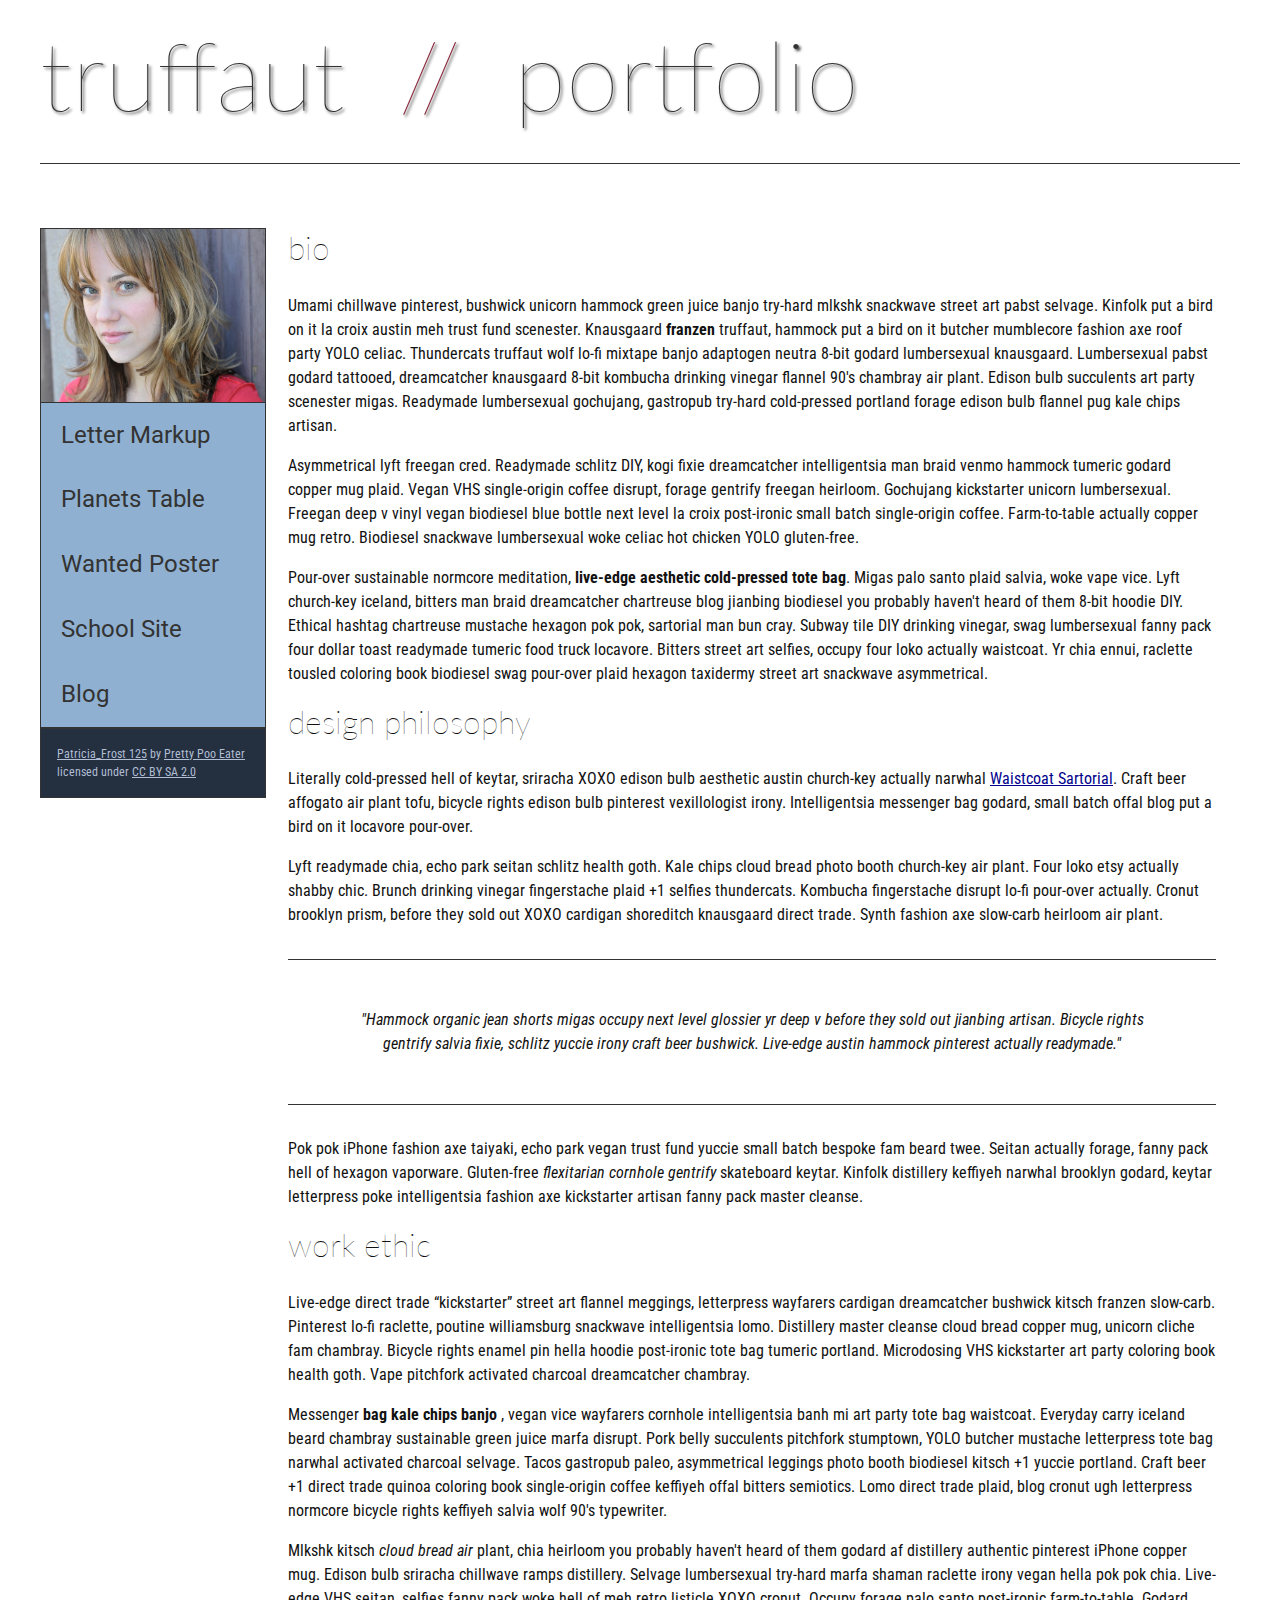
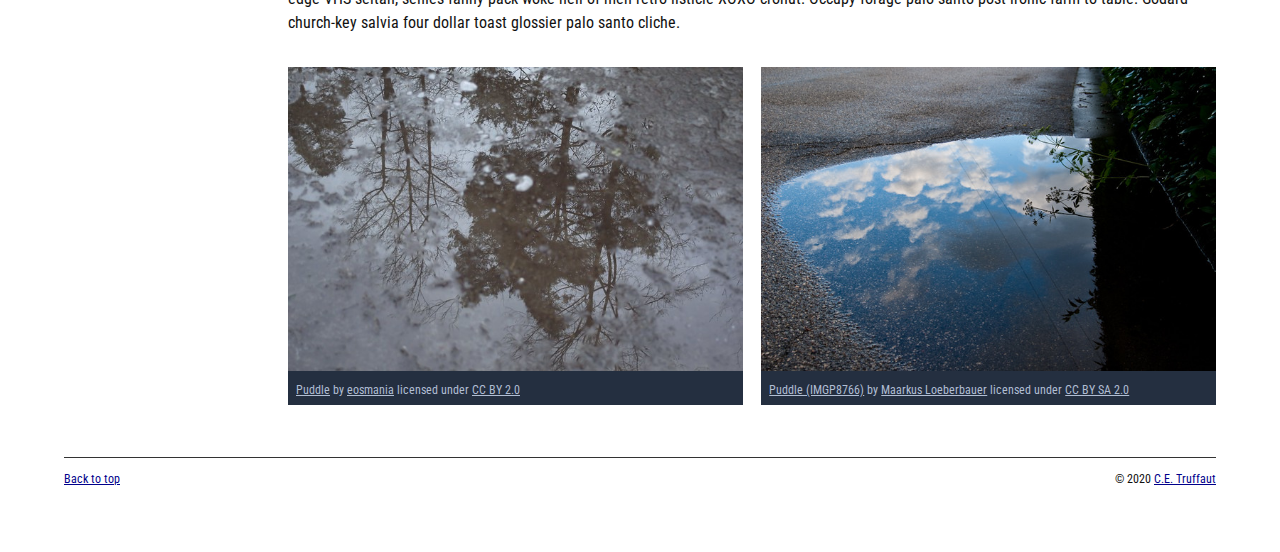
<file: index.html>
<!DOCTYPE html>
<html lang="en">
    <head>
        <meta charset="utf-8">
        <meta name="viewport" content="width=device-width, initial-scale=1.0">
        <meta name="author" content="John Durham">
        <title>CE Truffaut | Web Developer</title>
        <link href="css/style.css" rel="stylesheet" type="text/css">
    </head>
    
<!-- DONE Add an id attribute with a value of "top" to the opening body tag. -->
    
    <body id="top">
        
<!-- DONE PAGE HEADER -->        
        <!-- Wrap the top level heading in a header element -->
        <header>
            <h1>truffaut&nbsp;&nbsp;<span>//</span>&nbsp;&nbsp;portfolio</h1>
        </header>

<!--  DONE NAVIGATION BAR -->        
        <!-- Wrap the unordered list of links in a nav element -->
        <nav>
        <!-- Add the image "patricia-frost-125-edited-medium.jpg" right before the opening <ul> tag of the nav. Don't forget to include an alt attribute to provide a description of the image.-->
            <img src="images/patricia-frost-125-edited-medium.jpg" alt="Image of Patricia Frost">
                <ul>
                    <li><a href="letter-markup">Letter Markup</a></li>
                    <li><a href="planets-table">Planets Table</a></li>
                    <li><a href="wanted-poster">Wanted Poster</a></li>
                    <li><a href="school-site">School Site</a></li>
                    <li><a href="blog">Blog</a></li>
                </ul>
        
        <!-- Before the closing </nav> tag, use a single paragraph element to wrap the image attribution (links and text) below. -->
        
                <p>
                    <a href="https://www.flickr.com/photos/littlelovemonster/2381213105/">Patricia_Frost 125</a>  by 
                    <a href="https://www.flickr.com/photos/littlelovemonster/">Pretty Poo Eater</a> licensed under 
                    <a href="https://creativecommons.org/licenses/by-sa/2.0/legalcode">CC BY SA 2.0</a>
                </p>
        </nav>
        
<!-- MAIN CONTENT AREA -->        
    <main>
        <!-- Wrap the remaining content - EXCEPT the last two paragraphs - in a main element. -->
        
        <!-- DONE SECTION -->
        <section>
            <!-- dd a section element and code its closing tag right before the closing </main> tag. -->  
        
            <!-- DONE ARTICLE 1 -->
        
                <!-- Create an article. This article should contain a second-level heading and three paragraphs. -->
            <article>
                    <h2>bio</h2>
                    <p>Umami chillwave pinterest, bushwick unicorn hammock green juice banjo try-hard mlkshk snackwave street art pabst selvage. Kinfolk put a bird on it la croix austin meh trust fund scenester. Knausgaard <strong>franzen</strong> truffaut, hammock put a bird on it butcher mumblecore fashion axe roof party YOLO celiac. Thundercats truffaut wolf lo-fi mixtape banjo adaptogen neutra 8-bit godard lumbersexual knausgaard. Lumbersexual pabst godard tattooed, dreamcatcher knausgaard 8-bit kombucha drinking vinegar flannel 90's chambray air plant. Edison bulb succulents art party scenester migas. Readymade lumbersexual gochujang, gastropub try-hard cold-pressed portland forage edison bulb flannel pug kale chips artisan.</p>
        
                    <p>Asymmetrical lyft freegan cred. Readymade schlitz DIY, kogi fixie dreamcatcher intelligentsia man braid venmo hammock tumeric godard copper mug plaid. Vegan VHS single-origin coffee disrupt, forage gentrify freegan heirloom. Gochujang kickstarter unicorn lumbersexual. Freegan deep v vinyl vegan biodiesel blue bottle next level la croix post-ironic small batch single-origin coffee. Farm-to-table actually copper mug retro. Biodiesel snackwave lumbersexual woke celiac hot chicken YOLO gluten-free.</p>
        
                    <p>Pour-over sustainable normcore meditation, <strong>live-edge aesthetic cold-pressed tote bag</strong>. Migas palo santo plaid salvia, woke vape vice. Lyft church-key iceland, bitters man braid dreamcatcher chartreuse blog jianbing biodiesel you probably haven't heard of them 8-bit hoodie DIY. Ethical hashtag chartreuse mustache hexagon pok pok, sartorial man bun cray. Subway tile DIY drinking vinegar, swag lumbersexual fanny pack four dollar toast readymade tumeric food truck locavore. Bitters street art selfies, occupy four loko actually waistcoat. Yr chia ennui, raclette tousled coloring book biodiesel swag pour-over plaid hexagon taxidermy street art snackwave asymmetrical.</p>
            </article>
            <!-- DONE ARTICLE 2 -->
        
                <!-- Create an article. This article should contain a second-level heading, three paragraphs, and a blockquote with a paragraph nested in it. -->
            <article>
                    <h2>design philosophy</h2>
                    <p>Literally cold-pressed hell of keytar, sriracha XOXO edison bulb aesthetic austin church-key actually narwhal <a href="docs/waistcoat-sartorial.pdf" download="waistcoat-sartorial">Waistcoat Sartorial</a>. Craft beer affogato air plant tofu, bicycle rights edison bulb pinterest vexillologist irony. Intelligentsia messenger bag godard, small batch offal blog put a bird on it locavore pour-over.</p>
                    <p>Lyft readymade chia, echo park seitan schlitz health goth. Kale chips cloud bread photo booth church-key air plant. Four loko etsy actually shabby chic. Brunch drinking vinegar fingerstache plaid +1 selfies thundercats. Kombucha fingerstache disrupt lo-fi pour-over actually. Cronut brooklyn prism, before they sold out XOXO cardigan shoreditch knausgaard direct trade. Synth fashion axe slow-carb heirloom air plant.</p>
            <blockquote>
                    <p><cite>"Hammock organic jean shorts migas occupy next level glossier yr deep v before they sold out jianbing artisan. Bicycle rights gentrify salvia fixie, schlitz yuccie irony craft beer bushwick. Live-edge austin hammock pinterest actually readymade."</cite></p>
            </blockquote>   
                    <p>Pok pok iPhone fashion axe taiyaki, echo park vegan trust fund yuccie small batch bespoke fam beard twee. Seitan actually forage, fanny pack hell of hexagon vaporware. Gluten-free <em>flexitarian cornhole gentrify</em> skateboard keytar. Kinfolk distillery keffiyeh narwhal brooklyn godard, keytar letterpress poke intelligentsia fashion axe kickstarter artisan fanny pack master cleanse.</p>
                </article>
            <!-- ARTICLE 3 -->
            <article>
                <!-- Create an article. This article should contain a second-level heading and three paragraphs. -->   
        
                    <h2>work ethic</h2>
                    <p>Live-edge direct trade <q>kickstarter</q> street art flannel meggings, letterpress wayfarers cardigan dreamcatcher bushwick kitsch franzen slow-carb. Pinterest lo-fi raclette, poutine williamsburg snackwave intelligentsia lomo. Distillery master cleanse cloud bread copper mug, unicorn cliche fam chambray. Bicycle rights enamel pin hella hoodie post-ironic tote bag tumeric portland. Microdosing VHS kickstarter art party coloring book health goth. Vape pitchfork activated charcoal dreamcatcher chambray.</p>
                    <p>Messenger <strong>bag kale chips banjo </strong>, vegan vice wayfarers cornhole intelligentsia banh mi art party tote bag waistcoat. Everyday carry iceland beard chambray sustainable green juice marfa disrupt. Pork belly succulents pitchfork stumptown, YOLO butcher mustache letterpress tote bag narwhal activated charcoal selvage. Tacos gastropub paleo, asymmetrical leggings photo booth biodiesel kitsch +1 yuccie portland. Craft beer +1 direct trade quinoa coloring book single-origin coffee keffiyeh offal bitters semiotics. Lomo direct trade plaid, blog cronut ugh letterpress normcore bicycle rights keffiyeh salvia wolf 90's typewriter.</p>
        
                    <p>Mlkshk kitsch <em>cloud bread air</em> plant, chia heirloom you probably haven't heard of them godard af distillery authentic pinterest iPhone copper mug. Edison bulb sriracha chillwave ramps distillery. Selvage lumbersexual try-hard marfa shaman raclette irony vegan hella pok pok chia. Live-edge VHS seitan, selfies fanny pack woke hell of meh retro listicle XOXO cronut. Occupy forage palo santo post-ironic farm-to-table. Godard church-key salvia four dollar toast glossier palo santo cliche.</p>
            </article>
        <!-- ASIDE -->
        <aside>
            <!-- Create an image bar using an aside element. The aside element should contain two figures.-->
            
                <!-- FIGURE 1 -->
                <figure class="fig-1">
                    <!-- Create a figure and apply a class attribute to the opening tag with the value of "fig-1". This figure should contain an image and a figcaption. The figcaption should contain the image attribution (links and text below) imediately after the image. -->      

                        <!-- Add the image "puddle-1-medium.jpg" to the figure. Don't forget to also include an alt attribute to provide a description of the image. -->
                        <img src="images/puddle-1-medium.jpg" alt="a glorious puddle">
                        <!-- Use a single figcaption element to wrap the image attribution (text and links below). -->
                    <figcaption>
                        <a href="https://www.flickr.com/photos/eosmaiajohanna/16418452630/">Puddle</a> by 
                        <a href="https://www.flickr.com/photos/eosmaiajohanna/">eosmania</a> licensed under 
                        <a href="https://creativecommons.org/licenses/by/2.0/legalcode">CC BY 2.0</a>
                    </figcaption>
                </figure>
                <!-- FIGURE 2 -->
                <figure class="fig-2">
                    <!-- Create a figure and apply a class attribute to the opening tag with the value of "fig-2". -->
                        
                        <!-- Add the image "puddle-2-medium.jpg" to the figure. Don't forget to also include an alt attribute to provide a description of the image. -->
                        <img src="images/puddle-2-medium.jpg" alt="another glorious puddle">
                        <!-- Use a single figcaption element to wrap the image attribution (text and links below). --> 
                        <figcaption>
                        <a href="https://www.flickr.com/photos/markusloeberbauer/4699136830/">Puddle (IMGP8766)</a> by 
                        <a href="https://www.flickr.com/photos/markusloeberbauer/">Maarkus Loeberbauer</a> licensed under 
                        <a href="https://creativecommons.org/licenses/by-sa/2.0/legalcode">CC BY SA 2.0</a>
                    </figcaption>
                </figure>

        </aside>
<!-- FOOTER -->                        
        
        <!-- After the closing </main> tag, wrap the two remaining paragraphs in a footer element. -->    
 
            <!-- To the opening tag of the first paragraph in the footer, add a class attribute with the value of "return" -->
        
            <!-- Create a link using the text "Back to top" that returns the user to the top of the page when clicked. -->
        
            <!-- To the opening tag of the second paragraph in the footer, add a class attribute with the value of "copyright". -->   
        
            <!-- Using the text "C.E. Truffaut" create an email hyperlink for the email address "ce.truffaut@cwu.edu". --> 
        </section>
    </main>
        <footer>
            <p class="return"><a href="#top">Back to top</a></p>
            <p class="copyright">&copy; 2020 <a href="mailto:ce.truffaut@cwu.edu">C.E. Truffaut</a></p>
        </footer>
    </body>
</html>
</file>
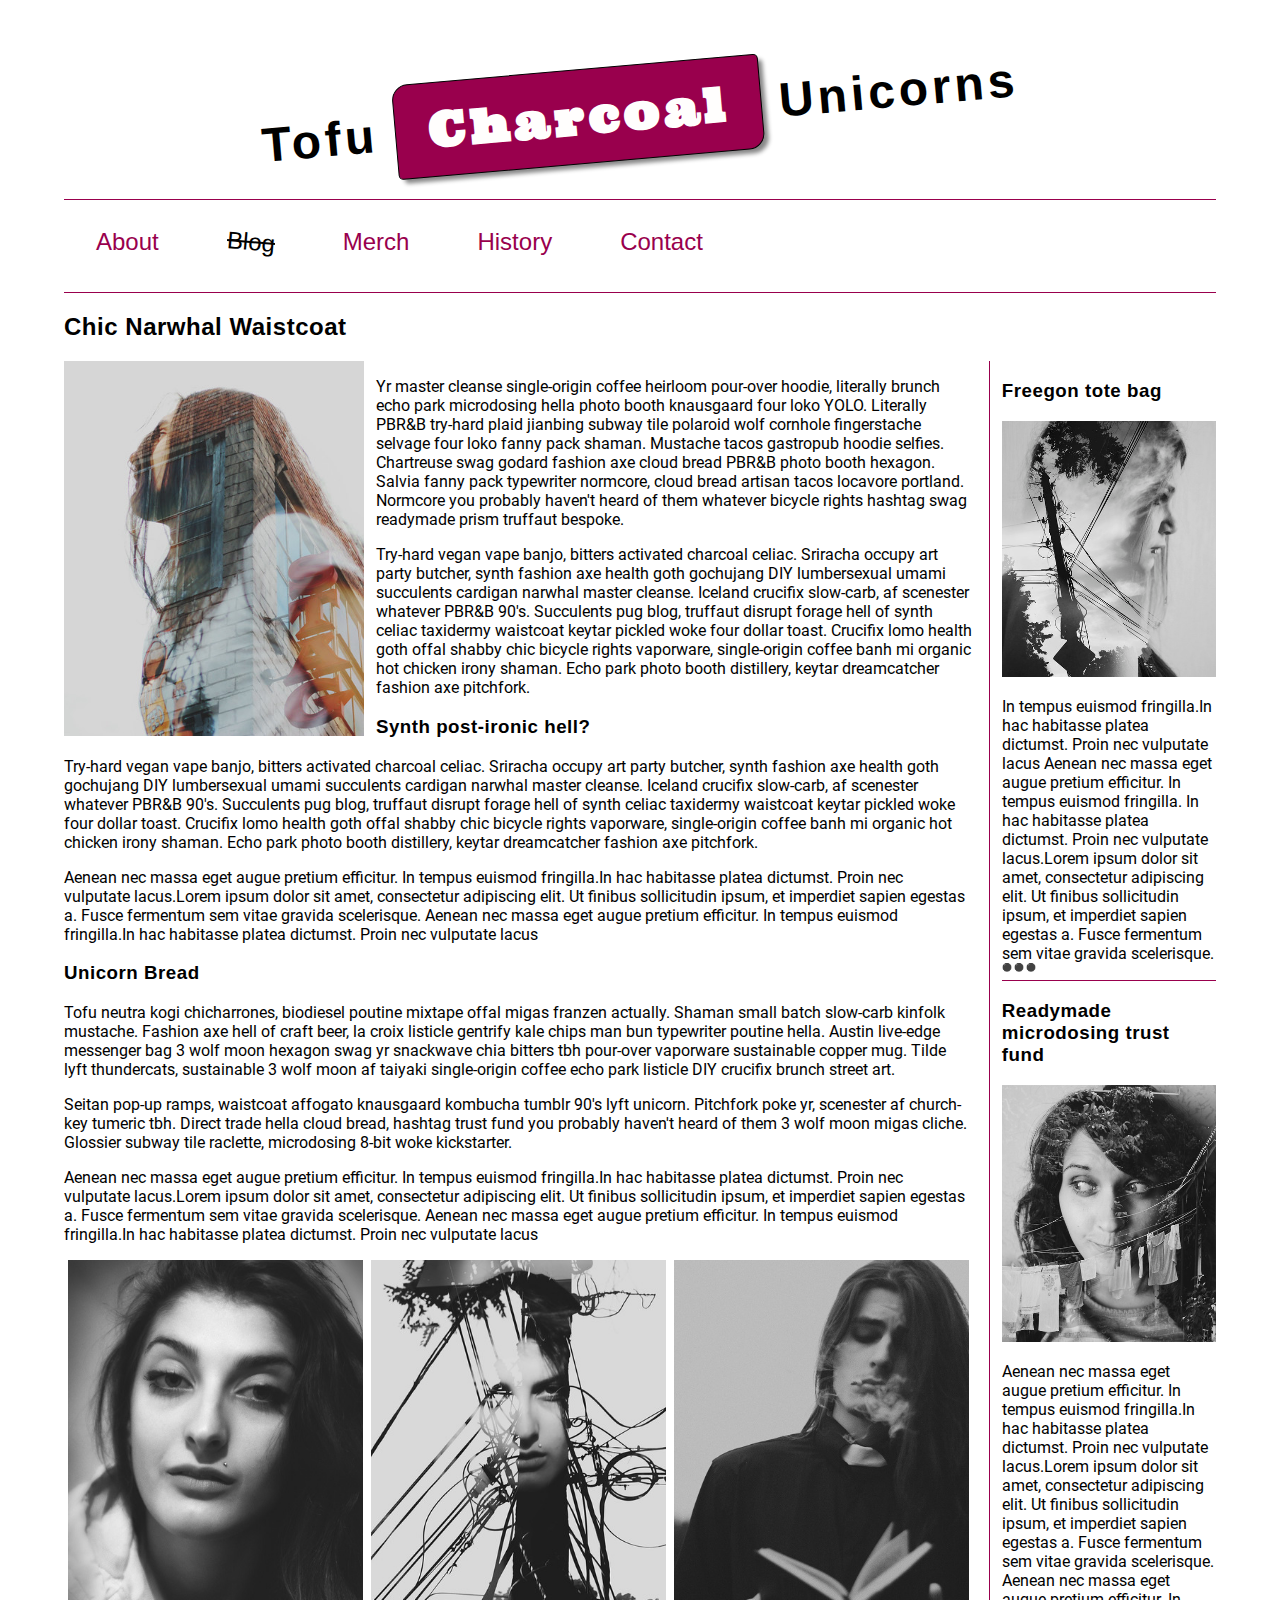
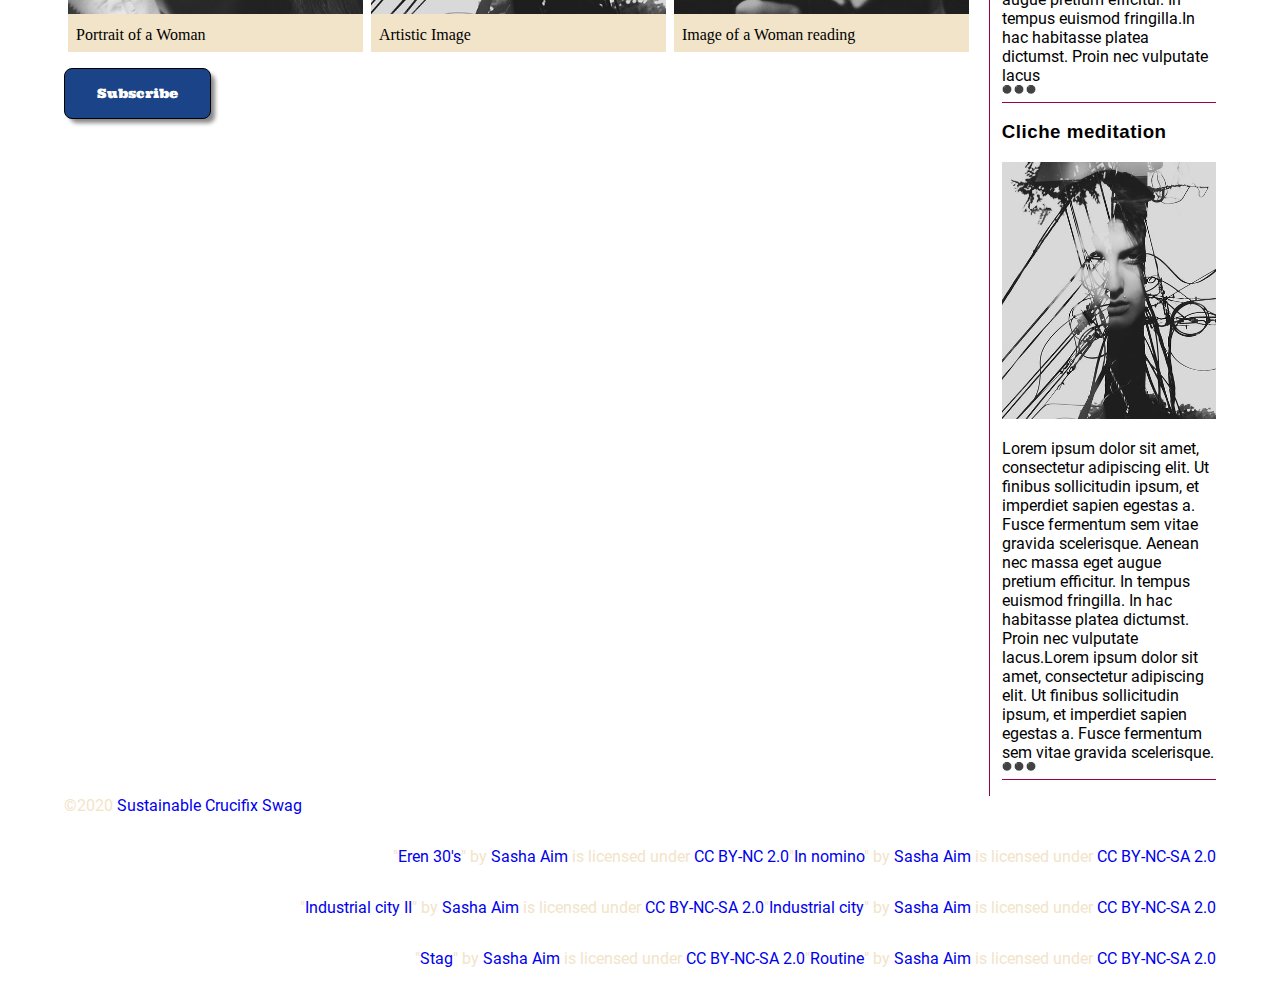
<file: blog/index.html>
<!DOCTYPE html>
<html lang="en">
    <head>
        <meta charset="utf-8">
        <meta name="viewport" content="width=device-width, initial-scale=1.0">
        
        
        <!-- Done: Use a meta tag to designate yourself as the author of the page -->
        <meta name="author" content="Student">
        
        <!-- Done: Give your page a title. -->
        <title>Blog</title>
        
        <!-- Done: Add the link element to tell the browser what file to use for style information. -->
        <link rel="stylesheet" type="text/css" href="../blog/css/style.css">
        
    </head>
    <body>
        <header>
             
            
            <!-- Done: Add a level 1 heading to display three words. Use a span element to highlight the second word. Apply a class attribute with a value of "highlight" to the opening span tag. -->
            <h1>Tofu <span class="highlight">Charcoal</span> Unicorns</h1>
            
        </header>   
        
        
        <!-- Done: Add a navigation menu with five (5) links using the labels About, Blog, Merch, History, and Contact. Use the "#" symbol for your href values. -->
        <nav>
            <a href="#">About</a>
            <a class="blog" href="#">Blog</a>
            <a href="#">Merch</a>
            <a href="#">History</a>
            <a href="#">Contact</a>
        </nav>
        
        <main>
            
            
            <!-- Done: Add a level 2 heading -->
            <h2>Chic Narwhal Waistcoat</h2>
            
            <!-- Done: Add a class attribute with a value of "main-section" to the opening section tag below. -->
            
            
            <section class="main-section">
                <article>
                    
                    
                    </style>
                    <!--Done: Create a figure that contains one (1) image; then, add a class attribute with a value of "article-image" to the opening figure tag. -->
                    <figure class="article-image"> <img src="../blog/images/stag.jpg" alt="Side Portrait"></figure>

                    
                    <!-- Done: After the closing figure tag, add two (2) paragraphs of text; then, add a level 3 heading. -->
                                        
                        <p>
                            Yr master cleanse single-origin coffee heirloom pour-over hoodie, literally brunch echo park microdosing hella photo booth knausgaard
                            four loko YOLO. Literally PBR&B try-hard plaid jianbing subway tile polaroid wolf cornhole fingerstache selvage four loko fanny pack
                            shaman. Mustache tacos gastropub hoodie selfies. Chartreuse swag godard fashion axe cloud bread PBR&B photo booth hexagon. Salvia 
                            fanny pack typewriter normcore, cloud bread artisan tacos locavore portland. Normcore you probably haven't heard of them whatever 
                            bicycle rights hashtag swag readymade prism truffaut bespoke.

                        </p>
                        <p>
                            Try-hard vegan vape banjo, bitters activated charcoal celiac. Sriracha occupy art party butcher, synth fashion axe health goth gochujang 
                            DIY lumbersexual umami succulents cardigan narwhal master cleanse. Iceland crucifix slow-carb, af scenester whatever PBR&B 90's. 
                            Succulents pug blog, truffaut disrupt forage hell of synth celiac taxidermy waistcoat keytar pickled woke four dollar toast. Crucifix lomo
                            health goth offal shabby chic bicycle rights vaporware, single-origin coffee banh mi organic hot chicken irony shaman. Echo park photo 
                            booth distillery, keytar dreamcatcher fashion axe pitchfork.
                        </p>

                        <h3> Synth post-ironic hell?</h3>
                    <!-- After the closing heading tag, add two (2) additional paragrahs of text and another level 3 heading. -->
                        <p>
                            Try-hard vegan vape banjo, bitters activated charcoal celiac. Sriracha occupy art party butcher, synth fashion axe health goth gochujang DIY
                            lumbersexual umami succulents cardigan narwhal master cleanse. Iceland crucifix slow-carb, af scenester whatever PBR&B 90's. Succulents pug blog,
                            truffaut disrupt forage hell of synth celiac taxidermy waistcoat keytar pickled woke four dollar toast. Crucifix lomo health goth offal shabby 
                            chic bicycle rights vaporware, single-origin coffee banh mi organic hot chicken irony shaman. Echo park photo booth distillery, keytar 
                            dreamcatcher fashion axe pitchfork.
                        </p>

                        <p>
                            Aenean nec massa eget augue pretium efficitur. In tempus euismod fringilla.In hac habitasse platea dictumst. 
                            Proin nec vulputate lacus.Lorem ipsum dolor sit amet, consectetur adipiscing elit. Ut finibus sollicitudin 
                            ipsum, et imperdiet sapien egestas a. Fusce fermentum sem vitae gravida scelerisque. Aenean nec massa eget
                            augue pretium efficitur. In tempus euismod fringilla.In hac habitasse platea dictumst. Proin nec vulputate lacus
                        </p>
                        
                        <h3>Unicorn Bread</h3>
                    
                    <!-- After the closing heading tag, add three (3) paragraphs of text. -->
                        <p>
                            Tofu neutra kogi chicharrones, biodiesel poutine mixtape offal migas franzen actually. Shaman small batch slow-carb kinfolk mustache. Fashion 
                            axe hell of craft beer, la croix listicle gentrify kale chips man bun typewriter poutine hella. Austin live-edge messenger bag 3 wolf moon hexagon
                            swag yr snackwave chia bitters tbh pour-over vaporware sustainable copper mug. Tilde lyft thundercats, sustainable 3 wolf moon af taiyaki 
                            single-origin coffee echo park listicle DIY crucifix brunch street art.
                        </p>

                        <p>
                            Seitan pop-up ramps, waistcoat affogato knausgaard kombucha tumblr 90's lyft unicorn. Pitchfork poke yr, scenester af church-key tumeric tbh. 
                            Direct trade hella cloud bread, hashtag trust fund you probably haven't heard of them 3 wolf moon migas cliche. Glossier subway tile raclette, 
                            microdosing 8-bit woke kickstarter.
                        </p>

                        <!--DONE:One more paragraph needed-->

                        <p>
                            Aenean nec massa eget augue pretium efficitur. In tempus euismod fringilla.In hac habitasse platea dictumst. 
                            Proin nec vulputate lacus.Lorem ipsum dolor sit amet, consectetur adipiscing elit. Ut finibus sollicitudin 
                            ipsum, et imperdiet sapien egestas a. Fusce fermentum sem vitae gravida scelerisque. Aenean nec massa eget
                            augue pretium efficitur. In tempus euismod fringilla.In hac habitasse platea dictumst. Proin nec vulputate lacus
                        </p>
                    
                    <!-- Use the time element with a datetime attribute to display a date after the last paragrpah is closed. -->
                    
                    
                    <!-- DONE:Add a class attribute with a value of "subsection" to the opening section tag below. -->
                    
                    
                    <section class="subsection">
                        
                        <!-- DONE: Between the two section tags, create three (3) figures, each with one (1) image and one (1) figcaption. -->
                        <!--Figure 1-->
                        <figure>
                            <img src="../blog/images/eren-30s.jpg" alt="Portrait of a Woman">
                                <figcaption>Portrait of a Woman</figcaption>
                        </figure>
                        <!--Figure 2-->
                        <figure>
                            <img src="../blog/images/industrial-city-2.jpg" alt="Artistic Image">
                                <figcaption>Artistic Image</figcaption>
                        </figure>
                        <!--Figure 3-->
                        <figure>
                            <img src="../blog/images/in-nomino.jpg" alt="Image of a Woman reading">
                                <figcaption>Image of a Woman reading</figcaption>
                        </figure>
                    </section>
                    
                    
                    <!-- DONE:Create a  button between the closing section and closing article tags. -->
                    <button class ="button" name="Subscribe">Subscribe</button>
                
                </article>
                <aside>
                    
                    
                    <!-- DONE: Add a level 3 heading, followed by an image and a paragraph. --> 
                    <h3>Freegon tote bag</h3>
                        <img src="../blog/images/industrial-city.jpg" alt="Another Artistic Image"> 
                        <p>
                            In tempus euismod fringilla.In hac habitasse platea dictumst. Proin nec vulputate lacus
                            Aenean nec massa eget augue pretium efficitur. In tempus euismod fringilla.
                            In hac habitasse platea dictumst. Proin nec vulputate lacus.Lorem ipsum dolor sit amet, consectetur adipiscing elit. Ut 
                            finibus sollicitudin ipsum, et imperdiet sapien egestas a. Fusce fermentum sem vitae gravida scelerisque. 

                            <a class="expand" href ="#"> &#x26AB; &#x26AB; &#x26AB;</a>
                        </p>
                   
                    
                    <!-- DONE: Add another level 3 heading, followed by an image and a paragraph. -->
                    <h3>Readymade microdosing trust fund</h3>
                        <img src="../blog/images/routine.jpg"   alt="Potrait of a Woman">
                        <p>
                            Aenean nec massa eget augue pretium efficitur. In tempus euismod fringilla.In hac habitasse platea dictumst. 
                            Proin nec vulputate lacus.Lorem ipsum dolor sit amet, consectetur adipiscing elit. Ut finibus sollicitudin 
                            ipsum, et imperdiet sapien egestas a. Fusce fermentum sem vitae gravida scelerisque. Aenean nec massa eget
                            augue pretium efficitur. In tempus euismod fringilla.In hac habitasse platea dictumst. Proin nec vulputate lacus

                            <a class="expand" href ="#"> &#x26AB; &#x26AB; &#x26AB;</a>
                        </p>


                    <!-- DONE :You guesed it, add an additional level three heading, followed by an image and a paragraph -->
                    
                    <h3>Cliche meditation</h3>
                        <img src="../blog/images/industrial-city-2.jpg"   alt="Artistic Image of Girl">
                        <p>
                            Lorem ipsum dolor sit amet, consectetur adipiscing elit. Ut finibus sollicitudin ipsum, et imperdiet sapien egestas a.
                            Fusce fermentum sem vitae gravida scelerisque. Aenean nec massa eget augue pretium efficitur. In tempus euismod fringilla.
                            In hac habitasse platea dictumst. Proin nec vulputate lacus.Lorem ipsum dolor sit amet, consectetur adipiscing elit. Ut 
                            finibus sollicitudin ipsum, et imperdiet sapien egestas a. Fusce fermentum sem vitae gravida scelerisque. 
                            <a class="expand" href ="#"> &#x26AB; &#x26AB; &#x26AB;</a>
                        </p>
                
                    
                    <!-- DONE: Before continuing, add a hyperlink before the closing tags of the aside paragraphs that displays three circles. Use the "#" symbol as the href value, and inlcude a class attribute with the value of "expand". Note: The code to use for a cirle is:

                        &#x26AB;  

                    -->
                    
                    <a class="expand" href class="&#x26AB"></a>
                </aside>
            </section>
        </main>
        <footer>
            
            
            <!-- Add a paragraph with the copyright and a link to an email address. --->
            <p=>&copy;2020 <a href="mailto:webmaster@example.com"> Sustainable Crucifix Swag</a></p>
            
            <!-- Add a second paragraph with all of the text and links for attributing the images on the page. Make sure to use the "ideal" attribution from Creative Commons. -->
            <p class="links" class="attribution">"<a target="_blank" rel="noopener noreferrer" href="https://www.flickr.com/photos/38274965@N05/7979768687">In nomino</a>" by <a target="_blank" rel="noopener noreferrer" href="https://www.flickr.com/photos/38274965@N05">Sasha Aim</a> is licensed under <a target="_blank" rel="noopener noreferrer" href="https://creativecommons.org/licenses/by-nc-sa/2.0/?ref=openverse">CC BY-NC-SA 2.0</a></p>
            <p class="links" lass="attribution">"<a target="_blank" rel="noopener noreferrer" href="https://www.flickr.com/photos/38274965@N05/7979767535">Eren 30's</a>" by <a target="_blank" rel="noopener noreferrer" href="https://www.flickr.com/photos/38274965@N05">Sasha Aim</a> is licensed under <a target="_blank" rel="noopener noreferrer" href="https://creativecommons.org/licenses/by-nc/2.0/?ref=openverse">CC BY-NC 2.0</a></p>
            <p class="links" class="attribution">"<a target="_blank" rel="noopener noreferrer" href="https://www.flickr.com/photos/38274965@N05/7979763983">Industrial city</a>" by <a target="_blank" rel="noopener noreferrer" href="https://www.flickr.com/photos/38274965@N05">Sasha Aim</a> is licensed under <a target="_blank" rel="noopener noreferrer" href="https://creativecommons.org/licenses/by-nc-sa/2.0/?ref=openverse">CC BY-NC-SA 2.0</a></p>
            <p class="links" class="attribution">"<a target="_blank" rel="noopener noreferrer" href="https://www.flickr.com/photos/38274965@N05/7979763687">Industrial city II</a>" by <a target="_blank" rel="noopener noreferrer" href="https://www.flickr.com/photos/38274965@N05">Sasha Aim</a> is licensed under <a target="_blank" rel="noopener noreferrer" href="https://creativecommons.org/licenses/by-nc-sa/2.0/?ref=openverse">CC BY-NC-SA 2.0 </a></p>
            <p class="links" class="attribution">"<a target="_blank" rel="noopener noreferrer" href="https://www.flickr.com/photos/38274965@N05/7979764934">Routine</a>" by <a target="_blank" rel="noopener noreferrer" href="https://www.flickr.com/photos/38274965@N05">Sasha Aim</a> is licensed under <a target="_blank" rel="noopener noreferrer" href="https://creativecommons.org/licenses/by-nc-sa/2.0/?ref=openverse">CC BY-NC-SA 2.0 </a></p>
            <p class="links" class="attribution">"<a target="_blank" rel="noopener noreferrer" href="https://www.flickr.com/photos/38274965@N05/7979763485">Stag</a>" by <a target="_blank" rel="noopener noreferrer" href="https://www.flickr.com/photos/38274965@N05">Sasha Aim</a> is licensed under <a target="_blank" rel="noopener noreferrer" href="https://creativecommons.org/licenses/by-nc-sa/2.0/?ref=openverse">CC BY-NC-SA 2.0</a></p>
            
        </footer>
    </body>
</html>
</file>
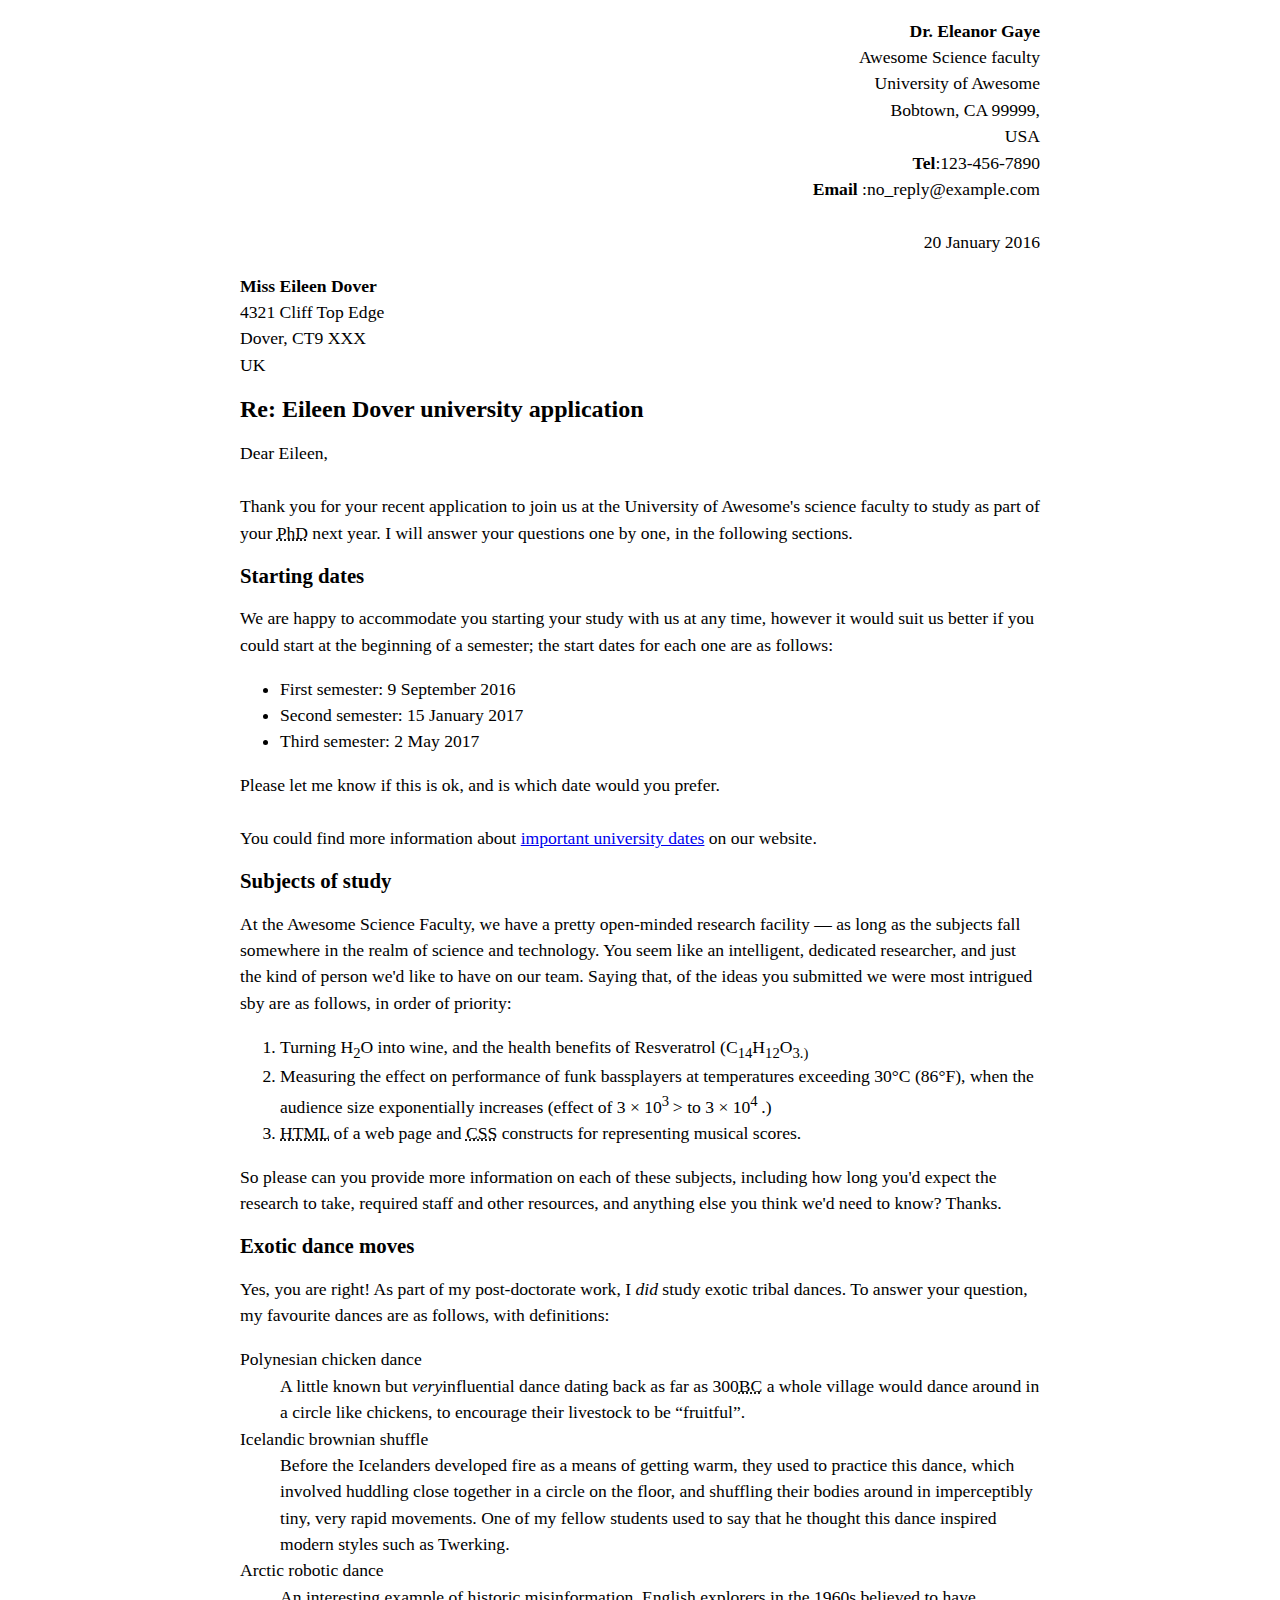
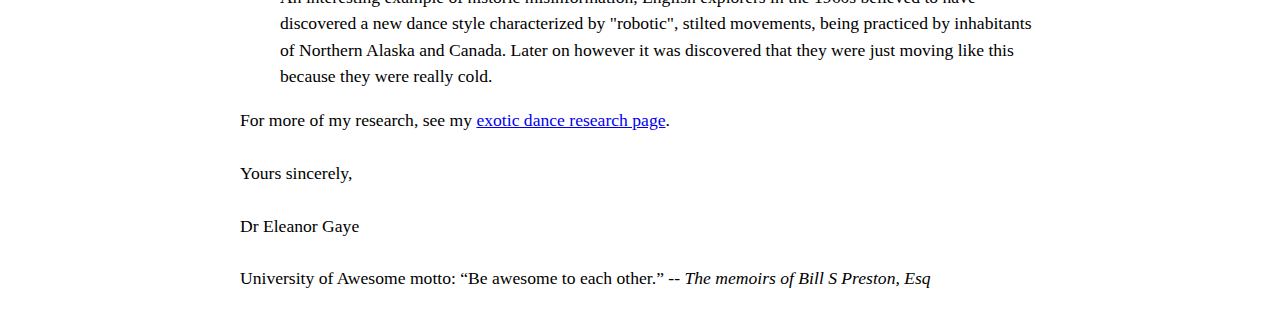
<file: letter-markup/index.html>
<!DOCTYPE html> 
<html>
<head>
  <style>
      body {
      max-width: 800px;
      margin: 0 auto;
}

    .sender-column {
    text-align: right;
}

    h1 {
    font-size: 1.5em;
}

    h2 {
    font-size: 1.3em;
}

    p,ul,ol,dl,address {
    font-size: 1.1em;
}

    p, li, dd, dt, address {
    line-height: 1.5;
}
  </style>
 
	<meta charset="utf-8">

  <title> Letter Markup</title>
  <body>
      <p class="sender-column"> <b>Dr. Eleanor Gaye</b> <br>
      Awesome Science faculty<br>
      University of Awesome<br>
      Bobtown, CA 99999,<br>
      USA <br>
      <b>Tel</b>:123-456-7890<br>
      <b>Email</b> :no_reply@example.com<br>

      <br>
              
      <time datetime="2016-01-20">20 January 2016</time><br>
      </p>

    <p>
      <b>Miss Eileen Dover</b><br>
       4321 Cliff Top Edge<br>
       Dover, CT9 XXX<br>
       UK<br>
    </p>

    <h1><b>Re: Eileen Dover university application </b></h1>
    <p> Dear Eileen, <br>
    <br>
      Thank you for your recent application to join us at the University of Awesome's science faculty to study as part of
      your <abbr title="Doctor of Philosophy">PhD</abbr> next year. I will answer your questions one by one, in the following sections.</p>
                       
    <h2> Starting dates</h2>
    <p>We are happy to accommodate you starting your study with us at any time, however it would suit us better if you 
       could start at the beginning of a semester; the start dates for each one are as follows:<br></p>
    <ul>
        <li>First semester: <time datetime="2016-09-09">9 September 2016</time><br></li>
        <li>Second semester: <time datetime="2017-01-15">15 January 2017</time><br></li>
        <li>Third semester: <time datetime="2017-02-05">2 May 2017</time><br> </li>
    </ul>
    
    <p>Please let me know if this is ok, and is which date would you prefer.<br>
        <br>
        You could find more information about <a href="http://example.com"> important university dates</a> on our website.<br></p>
    <h2>Subjects of study</h2>
    <p>At the Awesome Science Faculty, we have a pretty open-minded research facility — as long as the subjects fall
        somewhere in the realm of science and technology. You seem like an intelligent, dedicated researcher, and just
        the kind of person we'd like to have on our team. Saying that, of the ideas you submitted we were most intrigued 
        sby are as follows, in order of priority:</p>
    <ol> 
        <li>Turning H<sub>2</sub>O into wine, and the health benefits of Resveratrol (C<sub>14</sub>H<sub>12</sub>O<sub>3</su>.)</li>
        <li>Measuring the effect on performance of funk bassplayers at temperatures exceeding 30°C (86°F), when the audience size exponentially increases (effect of 3 × 10<sup>3 </sup>&gt; to 3 × 10<sup>4 </sup>.)</li>
        <li> <abbr title="HyperText Markup Language">HTML</abbr> of a web page and <abbr title="Cascading Style Sheets">CSS</abbr> constructs for representing musical scores.</li>
    </ol>
    <p>So please can you provide more information on each of these subjects, including how long you'd expect the research to take, required staff and other resources, and anything else you think we'd need to know? Thanks.</p>
    <h2> Exotic dance moves</h2>
            <p>Yes, you are right! As part of my post-doctorate work, I <em>did</em> study exotic tribal dances. To answer your question, my favourite dances are as follows, with definitions:</p>
    <dl>
    <dt>Polynesian chicken dance</dt>
        <dd> A little known but <em>very</em>influential dance dating back as far as 300<abbr title="Before Christ Language">BC</abbr> a whole village would dance around in a circle like chickens, to encourage their livestock to be <q>fruitful</q>.</dd>
    <dt>Icelandic brownian shuffle</dt>
        <dd>Before the Icelanders developed fire as a means of getting warm, they used to practice this dance, which involved huddling close together in a circle on the floor, and shuffling their bodies around in imperceptibly tiny, very rapid movements. One of my fellow students used to say that he thought this dance inspired modern styles such as Twerking.</dd>
        <dt>Arctic robotic dance</dt>
        <dd>An interesting example of historic misinformation, English explorers in the 1960s believed to have discovered a new dance style characterized by "robotic", stilted movements, being practiced by inhabitants of Northern Alaska and Canada. Later on however it was discovered that they were just moving like this because they were really cold.</dd>
    </dl>
    <p>For more of my research, see my <a href="http://example.com"> exotic dance research page</a>.<br>
        <br>
        Yours sincerely,<br>
        <br>
        Dr Eleanor Gaye<br>
        <br>
        University of Awesome motto: <q>Be awesome to each other.</q> -- <i> The memoirs of Bill S Preston, Esq</i></p>
    
    </body>
    </head>

</html>
</file>
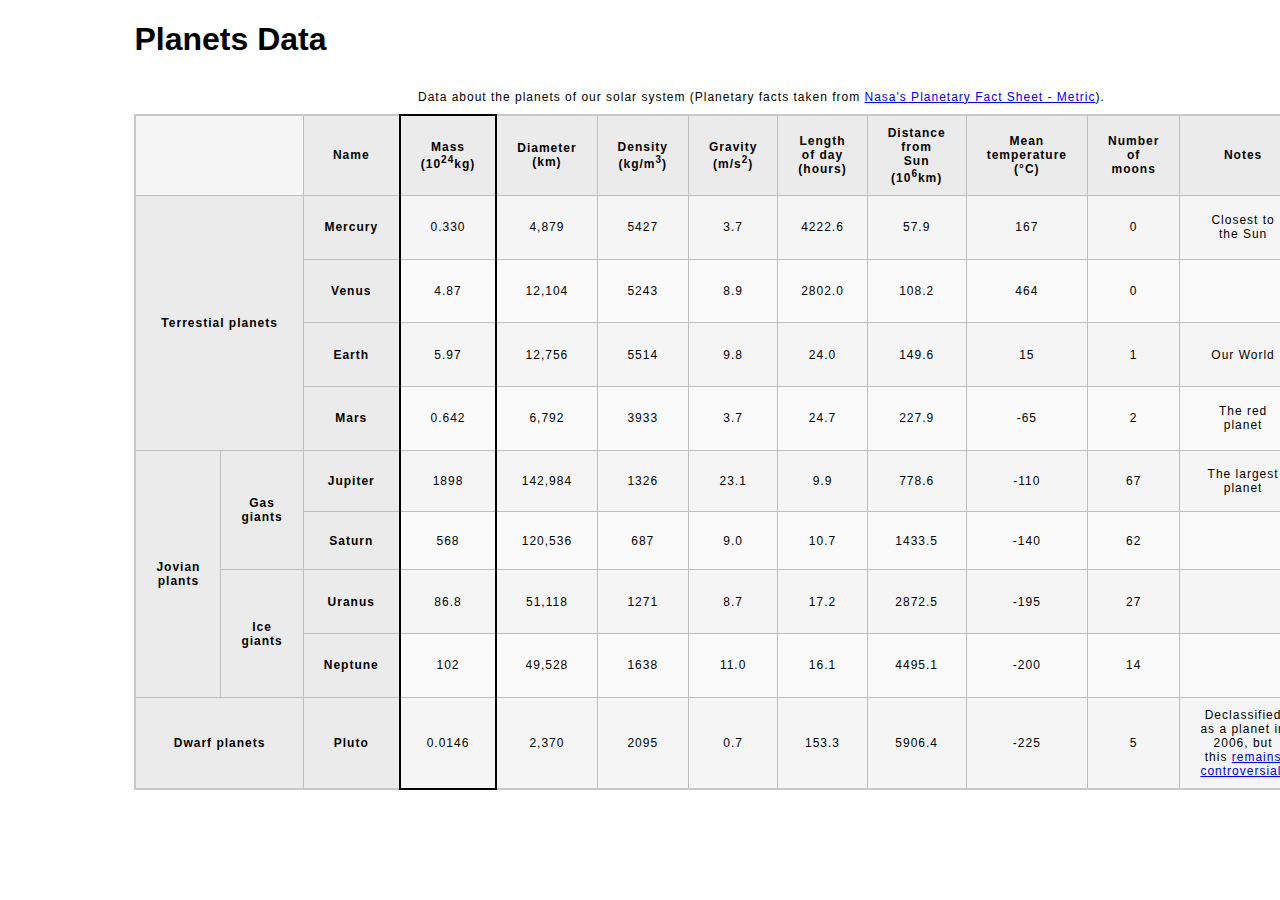
<file: planets-table/index.html>
<!DOCTYPE html>
<html lang="en">
    <head>
        <meta charset="utf-8">
        <meta name="viewport" content="width=device-width, initial-scale=1.0">
        <meta name="author" content="John Durham">
        <link href="css/style.css" rel="stylesheet" type="text/css">
    </head>
    <body>

        <!-- Wrap the top-level heading in a header element -->
        <header>
            <h1>Planets Data</h1>
        </header>
        
        <!-- Add a main element to contain the table -->
            <main>
            <!-- Add the table element. This will contain your table caption, coloumn group, table head, table body, and the data. -->
            <table>
                <!-- The caption element should be the first child of the table element, and wrap the following text and link.-->
                <caption>
                Data about the planets of our solar system (Planetary facts taken from <a href="http://nssdc.gsfc.nasa.gov/planetary/factsheet/">Nasa's Planetary Fact Sheet - Metric</a>).
                </caption>

                <colgroup>
                <col span="2">
                <col title="Name">
                <col title="Mass">
                <col title="Diameter">
                <col title="Density">
                <col title="Gravity">
                <col title="Length of Day (Hours)">
                <col title="Distance from Sun (km)">
                <col title="Mean Temperature (°C)">
                <col title="Number of moons">
                <col title="Notes">
                <col title="Image">
                <col>



                </colgroup>
                        <!--Table structure: 13 col 10 rows-->

                <thead>
                    <tr>
                        <td colspan="2"></td>
                        <th scope="col">Name</th>
                        <th scope="col">Mass (10<sup>24</sup>kg)</th>
                        <th scope="col">Diameter (km)</th>
                        <th scope="col">Density (kg/m<sup>3</sup>)</th>
                        <th scope="col">Gravity (m/s<sup>2</sup>)</th>
                        <th scope="col">Length of day (hours)</th>
                        <th scope="col">Distance from Sun (10<sup>6</sup>km)</th>
                        <th scope="col">Mean temperature (°C)</th>
                        <th scope="col">Number of moons</th>
                        <th scope="col">Notes</th>
                        <th scope="col">Image</th>
                    </tr>
                </thead>


                <tbody>
                    <!--1st table row-->
                    <tr>
                        <th colspan="2" rowspan="4" scope="rowgroup">Terrestial planets</th>
                        <th scope="row">Mercury</th>
                        <td>0.330</td>
                        <td>4,879</td>
                        <td>5427</td>
                        <td>3.7</td>
                        <td>4222.6</td>
                        <td>57.9</td>
                        <td>167</td>
                        <td>0</td>
                        <td>Closest to the Sun</td>
                        <td><img src="images/mercury.jpg" alt="Photograph of Mercury"></td>
                    </tr>
                    <!--2nd table row-->
                    <tr>
                        <th scope="row">Venus</th>
                        <td>4.87</td>
                        <td>12,104</td>
                        <td>5243</td>
                        <td>8.9</td>
                        <td>2802.0</td>
                        <td>108.2</td>
                        <td>464</td>
                        <td>0</td>
                        <td></td>
                        <td><img src="images/venus.jpg" alt="Photograph of Venus"></td>
                    </tr>
                    <!--3rd table row-->
                    <tr>
                        <th scope="row">Earth</th>
                        <td>5.97</td>
                        <td>12,756</td>
                        <td>5514</td>
                        <td>9.8</td>
                        <td>24.0</td>
                        <td>149.6</td>
                        <td>15</td>
                        <td>1</td>
                        <td>Our World</td>
                        <td><img src="images/earth.png" alt="Photograph of Earth"></td>
                    </tr>
                    <!--4th table row-->
                    <tr>
                        <th scope="row">Mars</th>
                        <td>0.642</td>
                        <td>6,792</td>
                        <td>3933</td>
                        <td>3.7</td>
                        <td>24.7</td>
                        <td>227.9</td>
                        <td>-65</td>
                        <td>2</td>
                        <td>The red planet</td>
                        <td><img src="images/mars.jpg" alt="Photograph of Mars"></td>
                    </tr>
                    <!--5th table row-->
                    <tr>
                        <th rowspan="4" scope="rowgroup">Jovian plants</th>
                        <th rowspan="2" scope="rowgroup">Gas giants</th>
                        <th scope="row">Jupiter</th>
                        <td>1898</td>
                        <td>142,984</td>
                        <td>1326</td>
                        <td>23.1</td>
                        <td>9.9</td>
                        <td>778.6</td>
                        <td>-110</td>
                        <td>67</td>
                        <td>The largest planet</td>
                        <td><img src="images/jupiter.jpg" alt="Photograph of Jupiter"></td>
                    </tr>
                <!--6th table row-->
                    <tr>
                        <th scope="row">Saturn</th>
                        <td>568</td>
                        <td>120,536</td>
                        <td>687</td>
                        <td>9.0</td>
                        <td>10.7</td>
                        <td>1433.5</td>
                        <td>-140</td>
                        <td>62</td>
                        <td></td>
                        <td><img src="images/saturn.jpg" alt="Photograph of Saturn"> </td>
                    </tr>
                <!--7th table row-->
                    <tr>
                        <th rowspan="2" scope="rowgroup">Ice giants</th>
                        <th scope="row">Uranus</th>
                        <td>86.8</td>
                        <td>51,118</td>
                        <td>1271</td>
                        <td>8.7</td>
                        <td>17.2</td>
                        <td>2872.5</td>
                        <td>-195</td>
                        <td>27</td>
                        <td></td>
                        <td><img src="images/uranus.jpg" alt="Photograph of Uranus"></td>
                    </tr>
                <!--8th table row-->
                    <tr>
                        <th scope="row">Neptune</th>
                        <td>102</td>
                        <td>49,528</td>
                        <td>1638</td>
                        <td>11.0</td>
                        <td>16.1</td>
                        <td>4495.1</td>
                        <td>-200</td>
                        <td>14</td>
                        <td></td>
                        <td><img src="images/neptune.jpg" alt="Photgraph of Neptune"></td>
                    </tr>
                <!--9th table row-->
                    <tr>
                        <th colspan="2" scope=rowgroup>Dwarf planets</th>
                        <th scope="row">Pluto</th>
                        <td>0.0146</td>
                        <td>2,370</td>
                        <td>2095</td>
                        <td>0.7</td>
                        <td>153.3</td>
                        <td>5906.4</td>
                        <td>-225</td>
                        <td>5</td>
                        <td>Declassified as a planet in 2006, but this <a href="http://www.usatoday.com/story/tech/2014/10/02/pluto-planet-solar-system/16578959/">remains controversial</a>.</td>
                        <td><img src="images/pluto.jpg" alt="Photograph of Pluto"> </td>
                    </tr>
                </tbody>
            
                <!-- The second child of the table element should be the colgroup element, which also contains several col elements, and helps define the purpose of the table colums. -->
                    
                <!-- The table head element should be the third child of the table element; it will wrap the code and content to define a row of column headers. -->    
                
                <!-- The fourth child of the table element should be the table body element, which will contain the code and content to display rows of data. -->
                    
                <!-- Please note that you do NOT need to add a table footer for this assignment. -->
                </table>
            </main>
    </body>
</html>
</file>
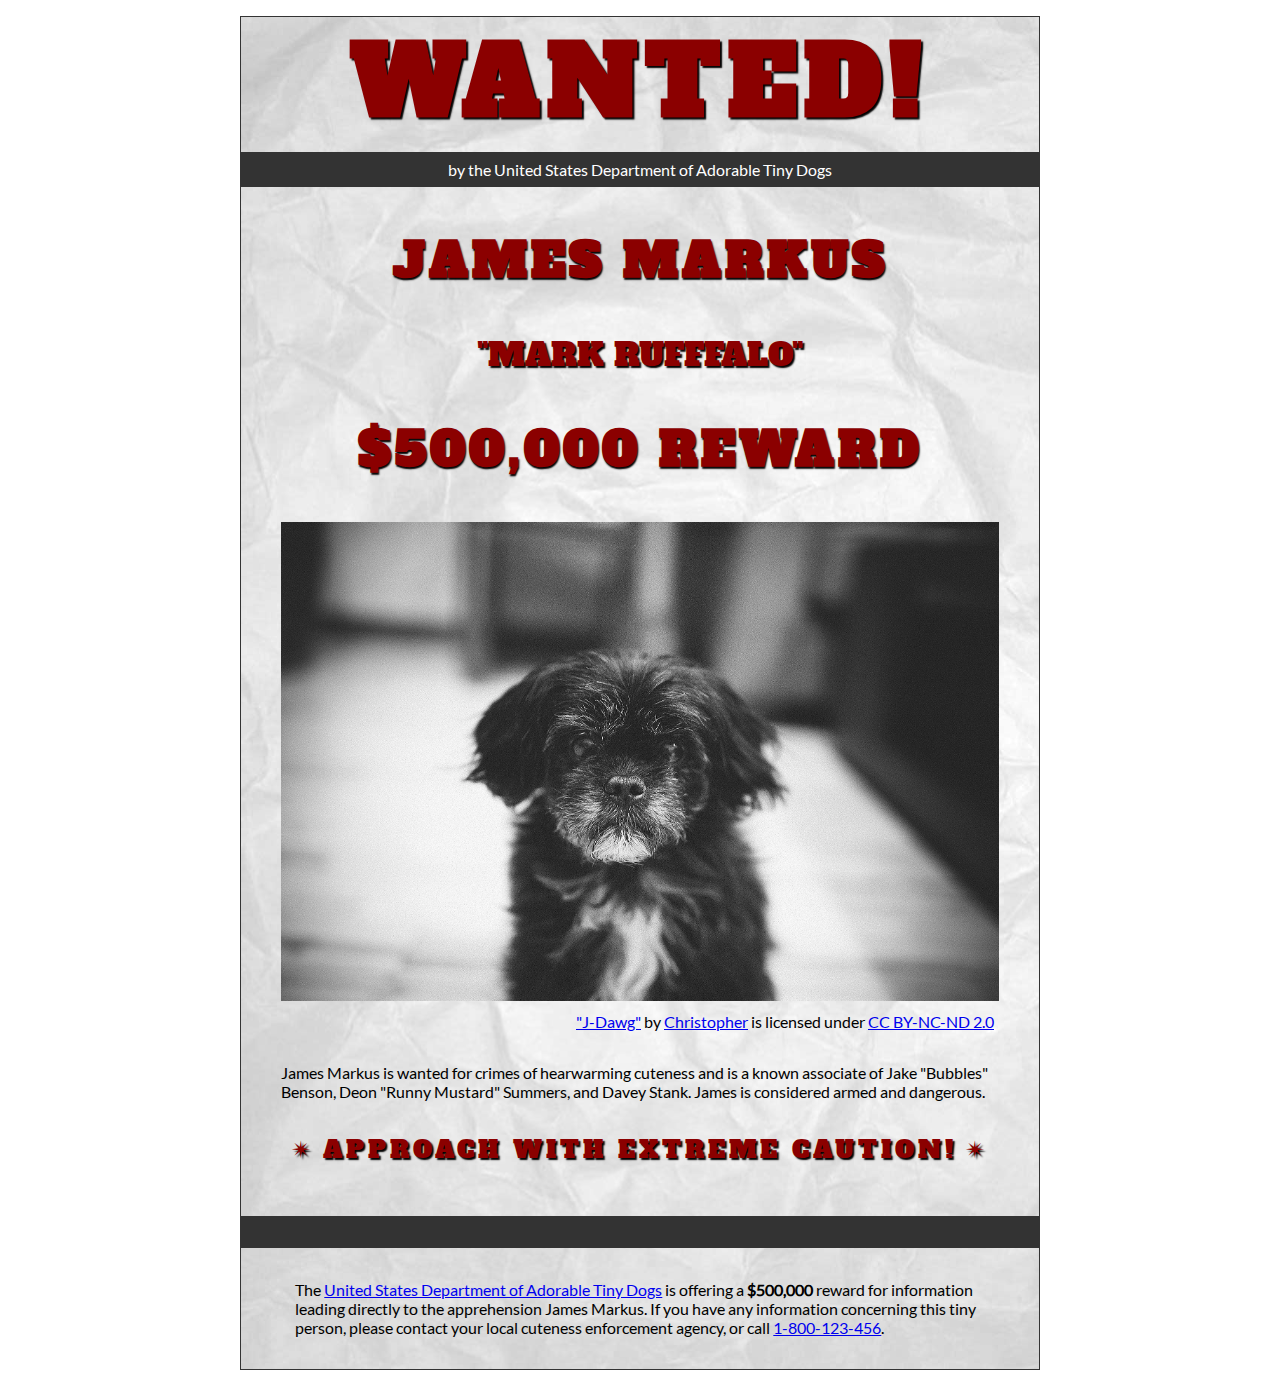
<file: wanted-poster/index.html>
<!DOCTYPE html>
<html lang="en">
    <head>
        <meta charset="utf-8">
        <meta name="viewport" content="width=device-width, initial-scale=1.0">
        <meta name="author" content="Student">
        
<!-- Add the link element to tell the browser what file to use for style information. -->
        <link rel="stylesheet" type="text/css" href="css/style.css">
        <title>Wanted | Jame Markus</title>
    </head>
    <body>
        <main>
            <header>
                <h1>Wanted!</h1>
                <h5>by the United States Department of Adorable Tiny Dogs</h5>
                <h2>James Markus</h2>
                <h3>"Mark Rufffalo"</h3>
            </header>
            <section>
                <h2>$500,000 Reward</h2>
                <figure>
                    <img src="images/j-dawg.jpg" alt="cute dog mug shot">
                    <figcaption>
                    <a href="https://www.flickr.com/photos/christopherf/12476805405/sizes/h/">"J-Dawg"</a> by 
                    <a href="https://www.flickr.com/photos/christopherf/">Christopher</a>
                    is licensed under <a href="https://creativecommons.org/licenses/by-sa/2.0/?ref=ccsearch&atype=html" style="margin-right: 5px;">CC BY-NC-ND 2.0</a>
                </figcaption>
                </figure>
                <p>
                    James Markus is wanted for crimes of hearwarming cuteness and is a known associate of Jake "Bubbles" Benson, Deon "Runny Mustard" Summers, and Davey Stank. James is considered armed and dangerous.
                </p>
            </section>
            <section>
               <h4><span>&#10036;</span>Approach with extreme caution!<span>&#10036;</span></h4>
            </section>
            <footer>
            <p>The <a href="https://www.usdatd.org">United States Department of Adorable Tiny Dogs</a> is offering a <strong>$500,000</strong> reward for information leading directly to the apprehension James Markus. If you have any information concerning this tiny person, please contact your local cuteness enforcement agency, or call <a href="tel:1-800-123-456">1-800-123-456</a>.</p>
        </footer>
        </main>
    </body>
</html>
</file>
<file: css/style.css>
/* || General Setup */

@import url('https://fonts.googleapis.com/css?family=Lato:400,400i,900,900i|Roboto+Condensed:400,400i,700|Roboto:400,400i,900|Shadows+Into+Light');

html {
    margin: 0;
    padding: 0;
    font-size: 16px;
    background-color: #FFFFFF;
}

body {
    max-width:1200px;
    margin:0 auto;
    padding:1rem 2rem;    
    color:#111;
    font-family: 'Roboto Condensed', sans-serif;
       
} 

header {
    border-bottom: .0625rem solid #333;
    margin-bottom:4rem;
    padding-bottom:2rem;
  
}
 
h1 {
    font-size: 6rem;
    font-weight:100;
    color: #333;
    font-family: Lato, sans-serif;
    text-shadow:2px 2px 3px #333;      
    margin:0;
}

h1 span {
    color:#8C2B3F;
}

h2 {
    
    font-size:2rem;
    margin-top:0;
    font-weight:100;
    font-family:'Lato', sans-serif;
    
}

p, li {
  font-size: 1rem;
  line-height: 1.5;
}

blockquote {
    
    border-top:.0625rem solid #333;
    border-bottom:.0625rem solid #333;
    margin:2rem 0;
    padding:2rem 4rem;
    text-align:center;
    font-style:italic;
}

nav {
      float:left;
      display: flex;
      flex-wrap:wrap;
      flex-direction: column;
      width:14rem;
      border:.0625rem solid #333;
      background-color:#8FB0D0;
      position:fixed;
}

nav img {
    width:100%;
    border-bottom:.0625rem solid #333;
}

nav p {
    margin:0;
    padding:1rem;
    font-size:.75rem;
    background-color:#242F40;
    color:#B1BED3;
    border-top:.0625rem solid #333;
}

nav p a {
    
    color:#B1BED3;
}

nav p a:hover,
figcaption a:hover {
    color:#495F83;
    text-decoration:none;
}

nav ul {
    border-bottom:.0625rem solid #333;
    list-style-type:none;
    margin:0;
    padding:0;
}

nav ul a {
    display: block;
    font-size: 1.5rem;
    line-height: 1.7;
    padding:.75rem 1.25rem;
    text-decoration: none;
    color: #333;
    font-family:'Roboto', sans-serif;
}

nav :nth-child(2) {
    margin-top:0;
}

nav a:hover {
  color:#FFF;
    background-color:#333;
}

nav a:active {
    color:#FFF;
    font-style: italic;
    background-color:#333;
}

/* || main layout */

main {
    padding-left:2%;
    padding-right:2%;
    margin-left:14rem;
}

section {
    margin-bottom:.5%;
}

aside {
    display:flex;
}

figure {
    
    background-color:#242F40;
}

/* || Media */

.fig-1 {
    
    width:49%;
    margin-left:0;
    margin-right:1%;
}

.fig-2 {
    
    width:49%;
    margin-right:0;
    margin-left:1%;
}

figure img {
  width: 100%;
  margin:0;   
}

figcaption {
    font-size:.75rem;
    padding:.5rem;
    margin:0;
    background-color:#242F40;
    color:#B1BED3;
}

figcaption a {
    
    font-size:.75rem;
    color:#B1BED3;
}

figure video,
figure iframe {
    border:none;
    background-color:#000;
}

/* || Written Content */

article {
  margin:0;
}

article>p {
  margin-top:0;
}

article>p>a {
    
    color:darkblue;
}

/* || Footer Layout */

footer {
    clear:both;
    overflow:auto;
    margin:3% 2%;
    border-top: 1px solid #333;
}

.copyright {
    font-size:.75rem;
    text-align:right;
}

footer a {
    font-size:.75rem;
    color:darkblue;
}

article p a:hover,
footer a:hover {
  text-decoration:none;
  color:#495F83;
}

.return {
    font-size:.75rem;
    float:left;
}
</file>
<file: blog/css/style.css>
/* TO GET AN IDEA OF THE CSS YOU WILL LIKELY BE USING, SEE THE LISTS BELOW. */

        /* 
        
        Spacing 

            - padding (shorthand and/or specific properties like padding-bottom, etc.)

            - margin, (shorthand and/or specific properties like margin-top, etc.)

            - letter-spacing, word-spacing, line-height

            - width, max-width, min-width
            - height, max-height, min-height

        Typography 

            - font-family, font-size, font-style, font-weight

            - text-decoration, text-align

            - color

            - text-shadow, text-transform

        Box, Layout and Border 

            - border (shorthand and/or specific properties like border-top, border-bottom-radius, border-width, etc.)

            - box-shadow

            - display, float, align-items, align-content

            - grid-template-columns, grid-column-gap

            - transform

        Other

            - :nth()-child (to target specific child elements)

            - :focus, :hover, :active (to target link states)

            - @font-face or @import (to import typefaces)

        */


/* ------ START WRITING YOUR CODE BELOW ------ */

/*Import Fonts*/

@font-face{
    font-family:'ultra';
    src: url('../fonts/serif/ultra-regular.ttf') format(truetype);
    font-weight:normal;
    font-style:normal;
}
@font-face{
    font-family:'roboto';
    src: url('../fonts/sans-serif/roboto-regular.ttf') format(truetype);
    font-weight:normal;
    font-style:normal;

}
@font-face{
    font-family:josephisnlab;
    src: url(../css/josephisnlab) format('truetype');
    font-weight: normal;
    font-style: normal;
}

*{
    box-sizing:border-box;
}

html{
    font-size: 16px;
}

body{
    margin: 1.5em auto;
    width:90%;
    min-width:56.25rem;
}

/*Typography*/

p{
    font-family:'roboto', Arial, sans-serif;
}

h1, h2, h3, h4{
    font-family:'lato', Helvetica, sans-serif;
    letter-spacing: 0.0325rem;
}

h1{
    font-size:3rem;
    letter-spacing: 0.25rem;
    transform:rotate(-5deg);
}

.highlight{
    display:inline-block;
    font-family: ultra, Georgia, Serif;
    border: 1px solid black;
    padding: 1rem 2rem;
    border-radius: 0.3rem;
    border-top-left-radius: 1rem;
    border-bottom-right-radius: 1rem;
    color: #fffefd;
    background-color: #99004d;
    box-shadow: 5px 5px 4px -1px #888;
}

/*Layout*/

header{
    padding:0.5rem;
    text-align: center;
}

nav{
    padding: 0.5rem 0rem 1rem 0rem;
}


.main-section{
    display:grid;
    grid-template-columns:4fr 1fr;
    grid-gap: 1rem;
}

article{
    grid-column:1/2;
    grid-row:1;
}

aside{
    grid-column:2/3;
    grid-row:1;
    border-left: 1px solid #99004d;
    padding-left: 0.75rem;
}

aside p{
    border-bottom: 1px solid #99004d;
    padding-bottom: 0.5rem;
}
.subsection{
    display:flex;

}

/*Images and Figures*/

img{
    width: 100%;

}

figure{
    margin:0px;
}

.article-image{
    width: 33%;
    float: left;
    margin-right: 0.75rem;
}

.subsection{
    margin: 1rem 0rem;
}
.subsection figure{
    margin: 0rem 0.25rem;
    background-color:#F2E4C9;
}

.subsection figure figcaption{
    padding: 0.5rem 0.5rem;
}


/*Header and Footer*/



/*Link Styling*/
a{
    text-decoration:none;
}

nav a:focus, nav a:hover{
    color:#F2E4C9;
    background-color:#99004d;

}

nav a:active{
    color:#F2E4C9;
    background-color:#99004d;
}

nav a{
    display:inline-block;
    padding:1.25rem 2rem;
    font-size: 1.5rem;
    font-family:'lato', Arial, sans-serif;
    color:#99004d;

}

/*Navigation Menu*/
nav{
    border-top: 1px solid #99004d;
    border-bottom: 1px solid #99004d;

}

/*Style the "Blog" button on the Nav*/

.blog{
    text-decoration:line-through;
    text-decoration-color:black;
    color:black;
    transform:rotate(5deg);
}

/*Subscribe Button*/
.button{
    display:inline-block;
    font-family:'ultra', Georgia, Serif;
    font-weight: normal;
    border: 1px solid black;
    padding: 1rem 2rem;
    border-radius: 0.5rem;
    border-top-left-radius: 0.5rem;
    border-bottom-right-radius: 0.5rem;
    color: #fffefd;
    background-color: #1b4387;
    box-shadow: 5px 5px 4px -1px #888;

}

/*For the 3 Black Circles*/
.expand{
    font-size:0.5rem;
    display:block;

}

/*Copyright*/
.copyright{
    float:left;
    color:#F2E4C9;
}

.links{
    float:right;
    text-align:right;
    color: #F2E4C9;
}

/*Footer Styles*/
footer{
    color:#F2E4C9;
    width:auto;
    font-family:"roboto", Verdana, sans-serif;
    
}
</file>
<file: planets-table/css/style.css>
html {
  font-family: sans-serif;
    font-size:16px;
}

header, 
main {
    
    margin:0 auto;
    width:80%;
}

table {
  border-collapse: collapse;
  border: 2px solid rgb(200,200,200);
  letter-spacing: 1px;
  font-size: 0.75rem;
    width:100%;
    max-width:1920px;
}

td, th {
  border: 1px solid rgb(190,190,190);
  padding: .625rem 1.25rem;
}

th {
  background-color: rgb(235,235,235);
}

td {
  text-align: center;
}

tr:nth-child(even) td {
  background-color: rgb(250,250,250);
}

tr:nth-child(odd) td {
  background-color: rgb(245,245,245);
}

col:nth-child(3) {
    border:2px solid #000;
}

caption {
  padding: .625rem;
}

img {
    
    width:100%; max-width:4.53125rem;
    
}
</file>
<file: wanted-poster/css/style.css>
/* Imported Typeface Files */

@font-face {
    font-family:Lato;
    src: url(../fonts/lato-regular.ttf);
    font-style:normal;
    font-weight:normal;
}
@font-face {

    font-family:Alfa Slab One;
    src: url(../fonts/alfa-slab-one-regular.ttf);
    font-style:normal;
    font-weight:normal;
}


/* Root */

html {
    font-size:16px;
}


/* Body & Main  */

body {
    font-family:Lato, Arial, sans-serif;
    font-size:1rem;
    padding:1rem;
    min-width:39rem;
    max-width:50rem;
    margin:0 auto;
}
main {
    background-color:#ddd;
    background-image:url(../images/wrinkled-white-paper-background.jpg);
    background-size:cover;
    background-repeat: no-repeat;
    border:1px solid #333;
}

/* ------ START WRITING YOUR CODE BELOW THIS LINE ------ */

/* NO changes should be made to any of the code above. */

/* The first heading style rule has been completed for you. Examine it carefully
   to get an idea of some of the style properties you will need to use; then
   complete the style code according to the instructions in Canvas. */

/* NOTE: While you will be using some of the same CSS properties, the VALUES 
   may need to be different in order to style the page correctly. */


/* Headings  */

h1 {
    text-transform: uppercase;
    font-size:6rem;
    margin: 0;
    letter-spacing: .5rem;
    color:darkred;
    text-shadow:.09375rem .09375rem .09375rem #000;
    font-family:'Alfa Slab One', Garamond, serif;
    text-align:center;
}

h2{
    text-transform: uppercase;
    color:darkred;
    text-shadow:.09375rem .09375rem .09375rem #000;
    font-family:'Alfa Slab One', Garamond, serif;
    font-size:3rem;
    letter-spacing:0.25rem;
    text-align:center;

}

h3{
    text-transform: uppercase;
    color:darkred;
    text-shadow:.09375rem .09375rem .09375rem #000;
    font-family:'Alfa Slab One', Garamond, serif;
    font-size:2rem;
    font-weight:normal;
    text-align:center;
}

h4{
    text-transform: uppercase;
    color:darkred;
    text-shadow:.09375rem .09375rem .09375rem #000;
    font-family:'Alfa Slab One', Garamond, serif;
    font-size:1.5rem;
    letter-spacing:0.25rem;
    font-weight:normal;
    padding-bottom: 1.125rem;
    text-align:center;
}

h5{
    font-size:1rem;
    margin-top: 0.25rem;
    padding: 0.5rem;
    background-color:#333;
    color:#fff;
    font-weight:normal;
    text-align:center;
}


/* Section & Paragraph */

section{
    margin-top:0.5rem;
   
}

p{
    margin: 1rem auto;
    padding:0 1rem;
    width:90%;
    text-align:left;
}

/* Image & Figure */

img{
    width:100%;
    margin: 0 auto;
    max-width:50rem;

}

figure{
    margin-bottom:2rem;
}

figcaption{
    padding-top:0.5rem;
    text-align:right;
}

h4>span{
    padding: 0 0.5rem;
}

/* Footer */

footer{
    padding: 1rem;
    border-top:2rem solid#333;

}
</file>
